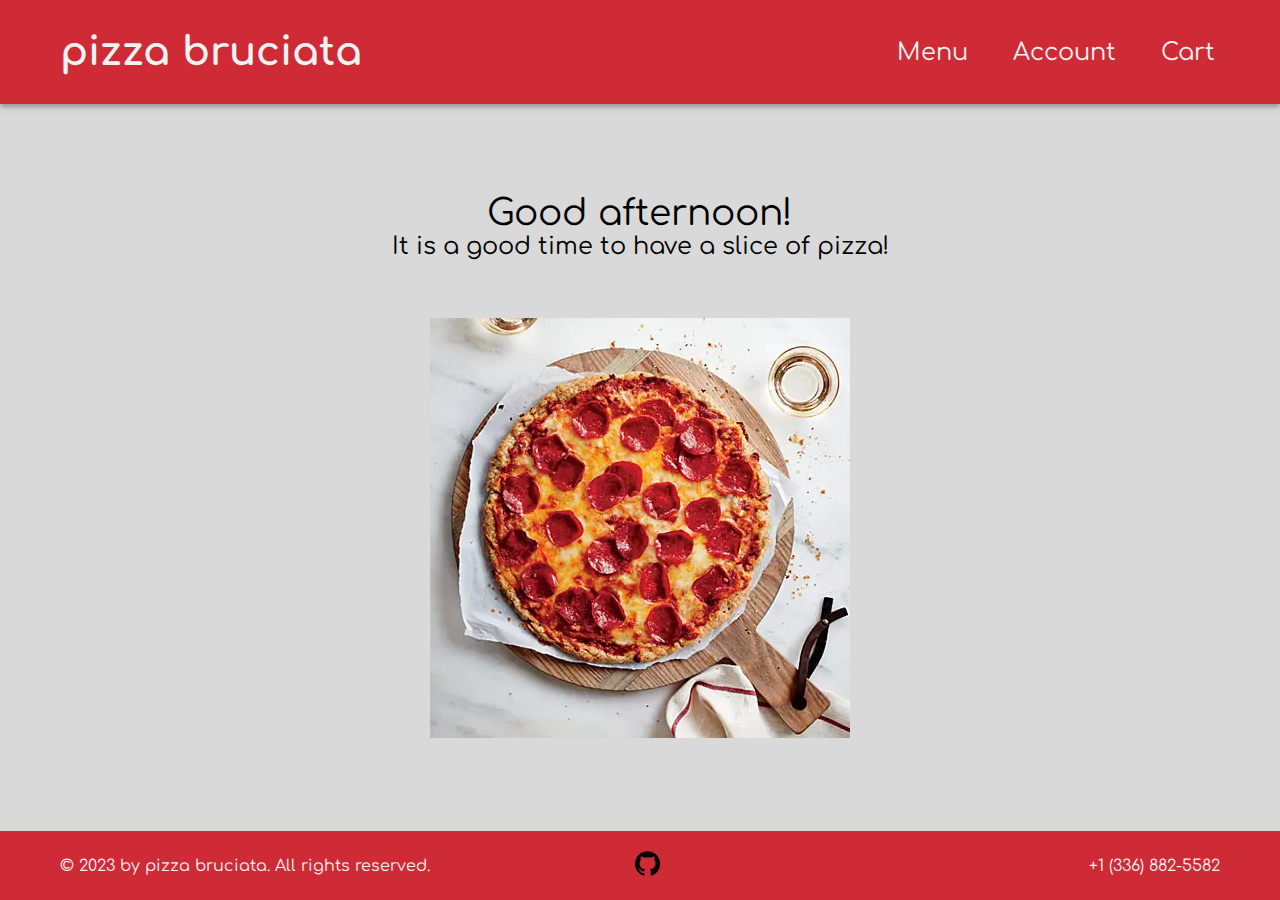
<file: index.html>
<!DOCTYPE html>
<html lang="en">
<head>
    <meta charset="UTF-8">
    <title>Pizza delivery!</title>
    <link rel="shortcut icon" href="/images/icon.ico" type="image/x-icon">
    <link href="styles/style.css" rel="stylesheet">
    <link href="styles/adaptive.css" rel="stylesheet">
    <link rel="stylesheet"
          href="https://fonts.googleapis.com/css?family=Comfortaa">
    <script src="scripts/simpleScripts.js" type="text/javascript"></script>

    <meta name="viewport" content="width=device-width, initial-scale=1">
</head>
<body>
    <div class="wrapper bodyWrapper">
        <header class="header">
            <div class="wrapper headerWrapper">
                <div class="header__section headerLeftHalf">
                    <div class="header__item headerLogo">
                        <a href="index.html">Pizza bruciata</a>
                    </div>
                </div>
                <input type="checkbox" id="checkbox_toggle">
                <label for="checkbox_toggle" class="hamburger"><span class="hamburgerLine"></span></label>
                <div class="header__section headerRightHalf">
                    <div class="header__item headerButton" onmouseover="resize(this, '200%')" onmouseout="resize(this, '150%')">
                        <a href="pages/menu.html">Menu</a>
                    </div>
                    <div class="header__item headerButton"  onmouseover="resize(this, '200%')" onmouseout="resize(this, '150%')">
                        <a href="pages/account.html">Account</a>
                    </div>
                    <div class="header__item headerButton"  onmouseover="resize(this, '200%')" onmouseout="resize(this, '150%')">
                        <a href="pages/cart.html">Cart</a>
                    </div>
                </div>
            </div>
        </header>

        <main class="indexMain">
            <div class="startMessage">
                <div id="mainPageText">
                    <div id="timesOfDay">
                        Hello!
                        <!-- THIS TEXT WILL BE CHANGED FROM SCRIPT BELOW-->
                    </div>
                    <div id="tagline">
                        It is a good time to have a slice of pizza!
                    </div>
                </div>
                <div id="mainPageImg">
                    <img src="images/pizzaGeneral.webp" alt="" id="mainPagePizzaImg">
                </div>
            </div>
        </main>

        <footer class="footer">
            <div class="wrapper footerWrapper">
                <div class="footer__section footerLeftHalf">
                    <div class="footer__item footerText">
                        © 2023 by pizza bruciata. All rights reserved.
                    </div>
                </div>
                <div class="footer__section footerLeftHalf">
                    <a href="https://github.com/igoose87">
                        <img class="githubLogo" alt="" src="images/githublogo.png">
                    </a>
                </div>
                <!--<div class="footer__section loadTimer">
                    <div>
                        <span id="loadtime"></span>
                    </div>
                </div>-->
                <div class="footer__section footerRightHalf">
                    <div class="footer__item footerText">
                        +1 (336) 882-5582
                    </div>
                </div>
            </div>
        </footer>
    </div>
    <script>
        data = new Date();
        hour = data.getHours()
        if ((hour >= 0) && (hour <= 5)) {
            document.getElementById("timesOfDay").innerHTML = "Good night!";
            document.getElementById("tagline").innerHTML = "Unfortunately, we are temporarily closed. Place your order after 8am";
        } else if ((hour >= 6) && (hour <= 11)) {
            document.getElementById("timesOfDay").innerHTML = "Good morning!";
        } else if ((hour >= 12) && (hour <= 17)) {
            document.getElementById("timesOfDay").innerHTML = "Good afternoon!";
        } else if ((hour >= 18) && (hour <= 23)) {
            document.getElementById("timesOfDay").innerHTML = "Good evening!";
        } else {
            document.getElementById("timesOfDay").innerHTML = "Hello!";
        }
    </script>
</body>
</html>
</file>
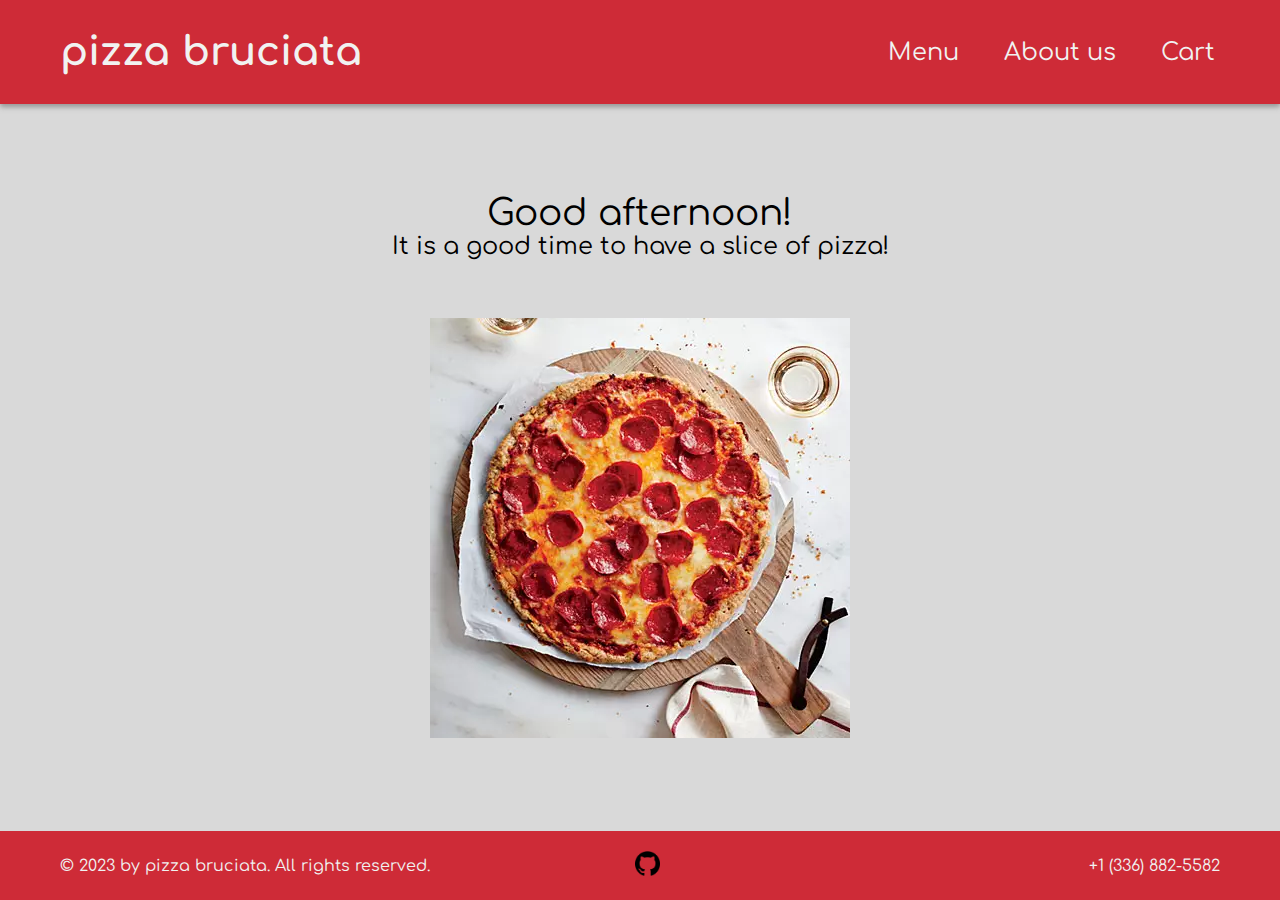
<file: pages/index.html>
<!DOCTYPE html>
<html lang="en">
<head>
    <meta charset="UTF-8">
    <title>Pizza delivery!</title>
    <link rel="shortcut icon" href="/images/icon.ico" type="image/x-icon">
    <link href="../styles/style.css" rel="stylesheet">
    <link href="../styles/adaptive.css" rel="stylesheet">
    <link rel="stylesheet"
          href="https://fonts.googleapis.com/css?family=Comfortaa">
    <script src="../scripts/simpleScripts.js" type="text/javascript"></script>

    <meta name="viewport" content="width=device-width, initial-scale=1">
</head>
<body>
    <div class="wrapper bodyWrapper">
        <header class="header">
            <div class="wrapper headerWrapper">
                <div class="header__section headerLeftHalf">
                    <div class="header__item headerLogo">
                        <a href="index.html">Pizza bruciata</a>
                    </div>
                </div>
                <input type="checkbox" id="checkbox_toggle">
                <label for="checkbox_toggle" class="hamburger"><span class="hamburgerLine"></span></label>
                <div class="header__section headerRightHalf">
                    <div class="header__item headerButton" onmouseover="resize(this, '200%')" onmouseout="resize(this, '150%')">
                        <a href="menu.html">Menu</a>
                    </div>
                    <div class="header__item headerButton"  onmouseover="resize(this, '200%')" onmouseout="resize(this, '150%')">
                        <a href="about.html">About us</a>
                    </div>
                    <div class="header__item headerButton"  onmouseover="resize(this, '200%')" onmouseout="resize(this, '150%')">
                        <a href="cart.html">Cart</a>
                    </div>
                </div>
            </div>
        </header>

        <main class="indexMain">
            <div class="startMessage">
                <div id="mainPageText">
                    <div id="timesOfDay">
                        Hello!
                        <!-- THIS TEXT WILL BE CHANGED FROM SCRIPT BELOW-->
                    </div>
                    <div id="tagline">
                        It is a good time to have a slice of pizza!
                    </div>
                </div>
                <div id="mainPageImg">
                    <img src="../images/pizzaGeneral.webp" alt="" id="mainPagePizzaImg">
                </div>
            </div>
        </main>

        <footer class="footer">
            <div class="wrapper footerWrapper">
                <div class="footer__section footerLeftHalf">
                    <div class="footer__item footerText">
                        © 2023 by pizza bruciata. All rights reserved.
                    </div>
                </div>
                <div class="footer__section footerLeftHalf">
                    <a href="https://github.com/igoose87">
                        <img class="githubLogo" alt="" src="../images/githublogo.png">
                    </a>
                </div>
                <!--<div class="footer__section loadTimer">
                    <div>
                        <span id="loadtime"></span>
                    </div>
                </div>-->
                <div class="footer__section footerRightHalf">
                    <div class="footer__item footerText">
                        +1 (336) 882-5582
                    </div>
                </div>
            </div>
        </footer>
    </div>
    <script>
        data = new Date();
        hour = data.getHours()
        if ((hour >= 0) && (hour <= 5)) {
            document.getElementById("timesOfDay").innerHTML = "Good night!";
            document.getElementById("tagline").innerHTML = "Unfortunately, we are temporarily closed. Place your order after 8am";
        } else if ((hour >= 6) && (hour <= 11)) {
            document.getElementById("timesOfDay").innerHTML = "Good morning!";
        } else if ((hour >= 12) && (hour <= 17)) {
            document.getElementById("timesOfDay").innerHTML = "Good afternoon!";
        } else if ((hour >= 18) && (hour <= 23)) {
            document.getElementById("timesOfDay").innerHTML = "Good evening!";
        } else {
            document.getElementById("timesOfDay").innerHTML = "Hello!";
        }
    </script>
</body>
</html>
</file>
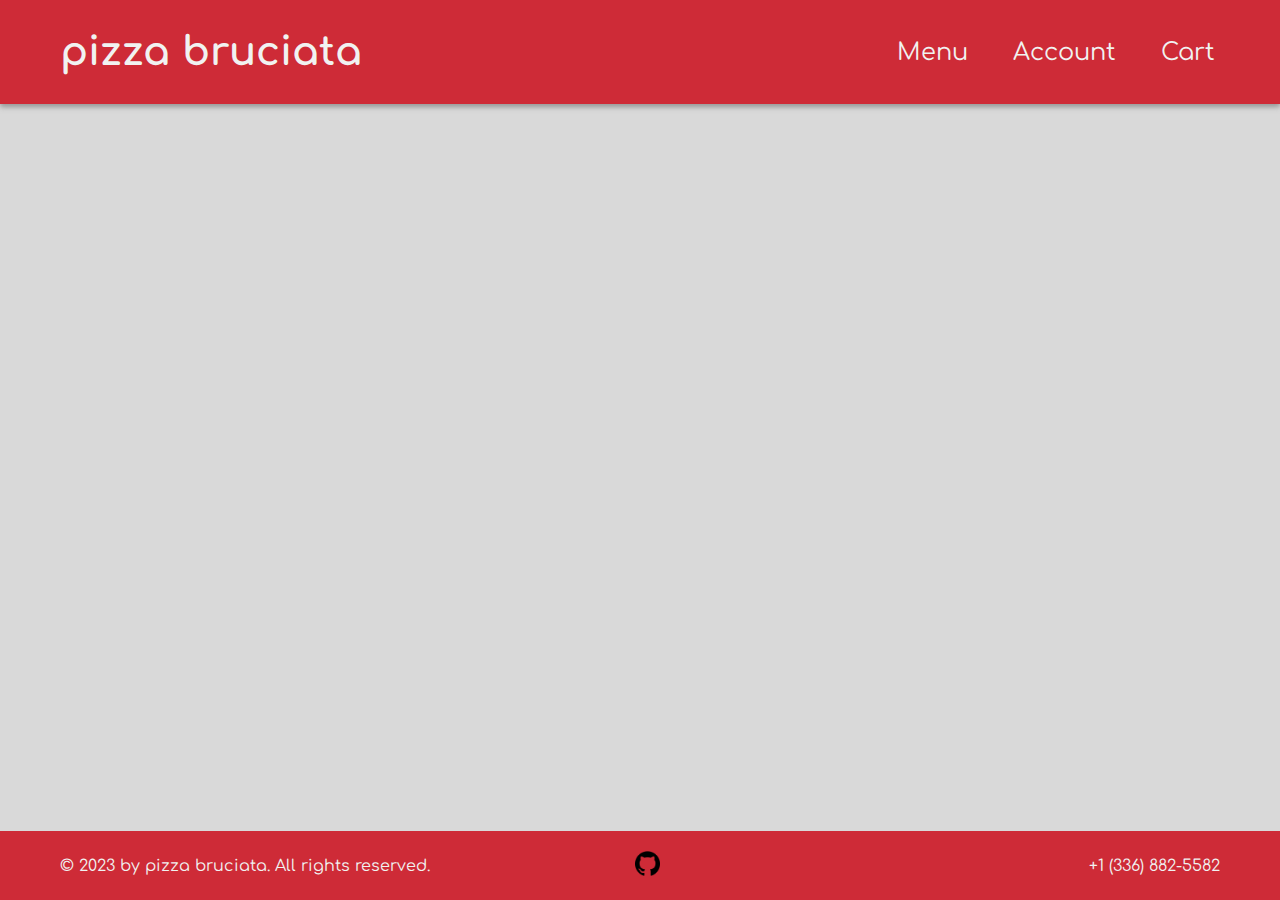
<file: pages/cart.html>
<!DOCTYPE html>
<html lang="en">
<head>
  <meta charset="UTF-8">
  <title>Your cart!</title>
  <link rel="shortcut icon" href="/images/icon.ico" type="image/x-icon">
  <link href="../styles/style.css" rel="stylesheet">
  <link href="../styles/adaptive.css" rel="stylesheet">
  <link rel="stylesheet"
        href="https://fonts.googleapis.com/css?family=Comfortaa">
  <script src="../scripts/simpleScripts.js" type="text/javascript"></script>


  <meta name="viewport" content="width=device-width, initial-scale=1">
</head>
<body>
  <div class="wrapper bodyWrapper">
    <header class="header">
      <div class="wrapper headerWrapper">
        <div class="header__section headerLeftHalf">
          <div class="header__item headerLogo">
            <a href="../index.html">Pizza bruciata</a>
          </div>
        </div>
        <input type="checkbox" id="checkbox_toggle">
        <label for="checkbox_toggle" class="hamburger"><span class="hamburgerLine"></span></label>
        <div class="header__section headerRightHalf">
          <div class="header__item headerButton"  onmouseover="resize(this, '200%')" onmouseout="resize(this, '150%')">
            <a href="menu.html">Menu</a>
          </div>
          <div class="header__item headerButton"  onmouseover="resize(this, '200%')" onmouseout="resize(this, '150%')">
            <a href="account.html">Account</a>
          </div>
          <div class="header__item headerButton"  onmouseover="resize(this, '200%')" onmouseout="resize(this, '150%')">
            <a href="cart.html">Cart</a>
          </div>
        </div>
      </div>
    </header>

    <main class="cartMain">
      <div class="cart">
        <!--<div class="card-body">
          <p class="cart-title">Your order:</p>
          <div data-cart-empty class="alert alert-secondary" role="alert">
            Cart is empty!
          </div>
          <div class="cart-wrapper">

            &lt;!&ndash;cart item&ndash;&gt;

            <div class="cart-total">
              <p><span class="h5">Total:</span></p>
            </div>
          </div>
        </div>-->
      </div>
    </main>

    <footer class="footer">
      <div class="wrapper footerWrapper">
        <div class="footer__section footerLeftHalf">
          <div class="footer__item footerText">
            © 2023 by pizza bruciata. All rights reserved.
          </div>
        </div>
        <div class="footer__section footerLeftHalf">
          <a href="https://github.com/igoose87">
            <img class="githubLogo" alt="" src="../images/githublogo.png">
          </a>
        </div>
        <!--<div class="footer__section loadTimer">
          <div>
            <span id="loadtime"></span>
          </div>
        </div>-->
        <div class="footer__section footerRightHalf">
          <div class="footer__item footerText">
            +1 (336) 882-5582
          </div>
        </div>
      </div>
    </footer>
  </div>

  <script src="../scripts/cart.js"></script>
  <script src="../scripts/counter.js"></script>

</body>
</html>
</file>
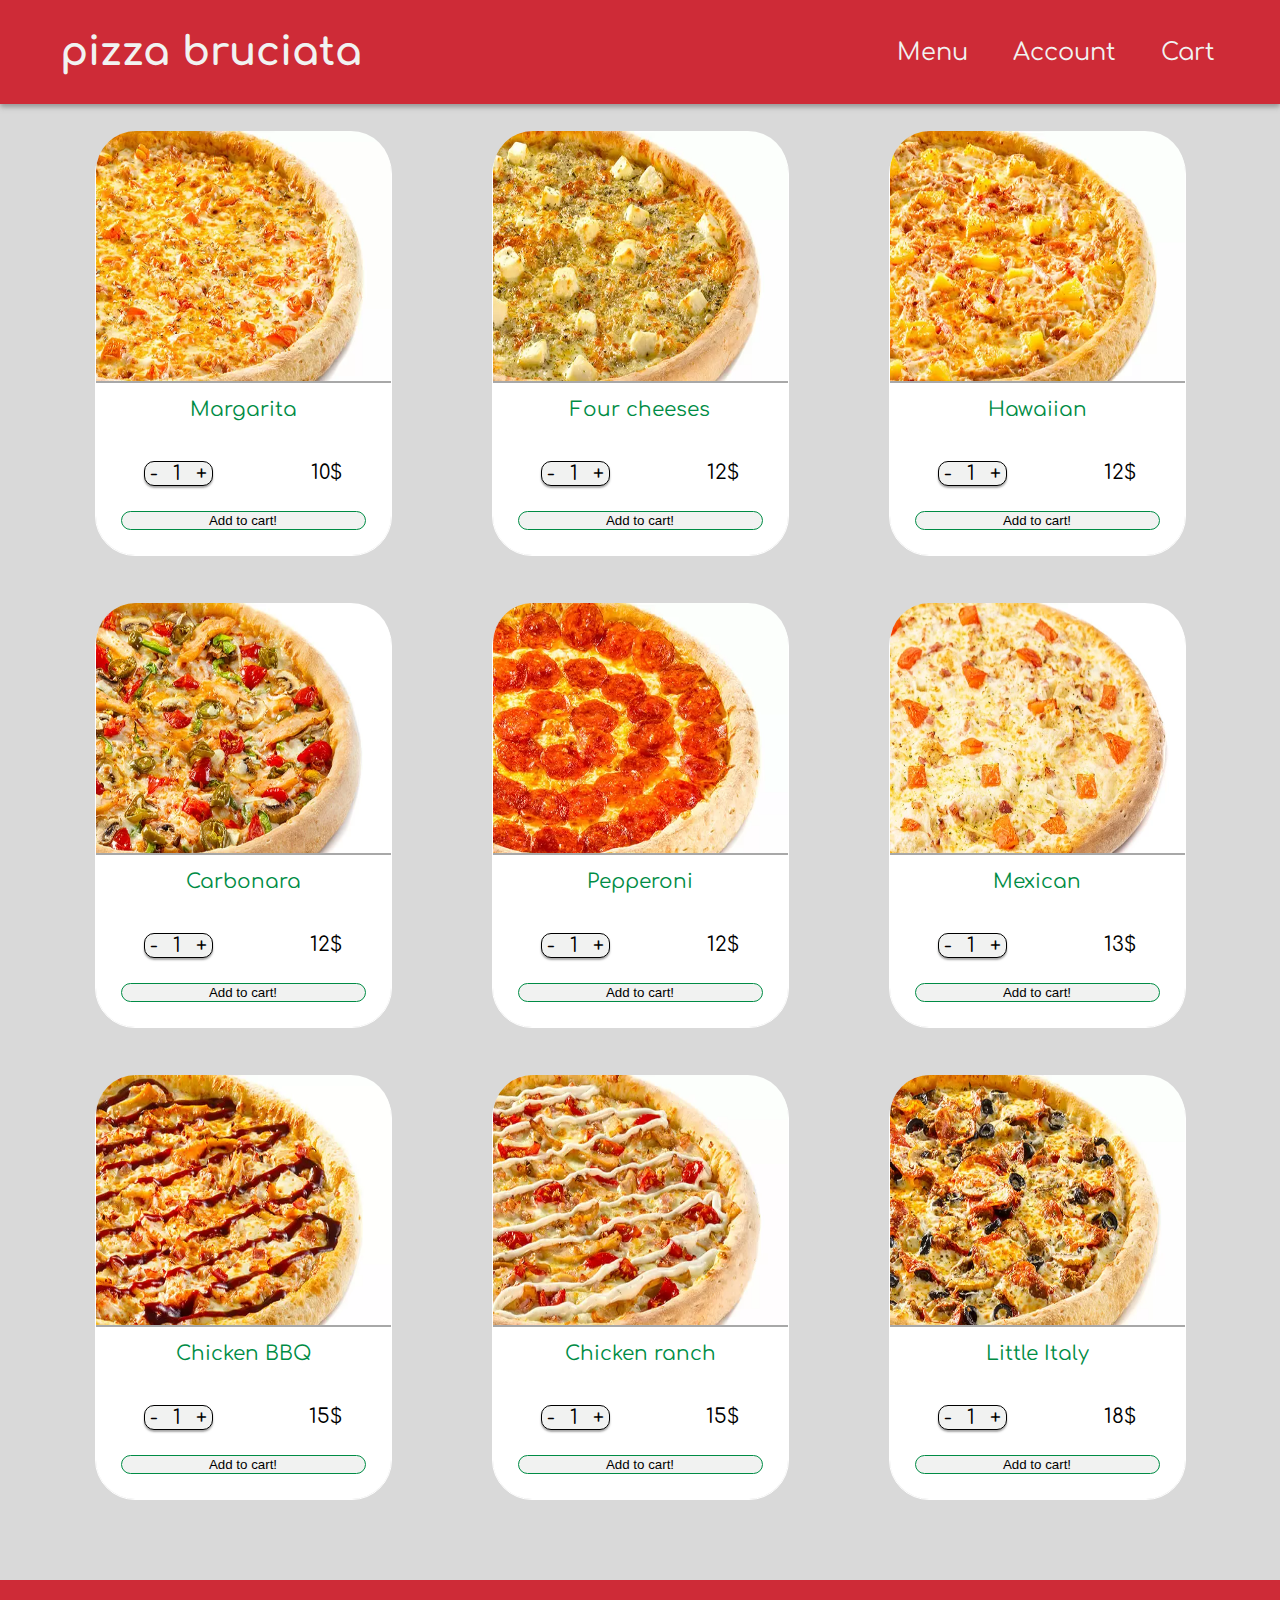
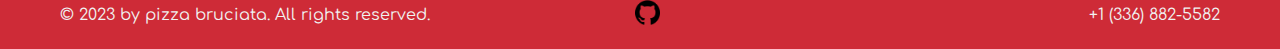
<file: pages/menu.html>
<!DOCTYPE html>
<html lang="en" xmlns="http://www.w3.org/1999/html">
<head>
  <meta charset="UTF-8">
  <title>Pizza delivery!</title>
  <link rel="shortcut icon" href="/images/icon.ico" type="image/x-icon">
  <link href="../styles/style.css" rel="stylesheet">
  <link href="../styles/adaptive.css" rel="stylesheet">
  <link rel="stylesheet"
        href="https://fonts.googleapis.com/css?family=Comfortaa">
  <script src="../scripts/simpleScripts.js" type="text/javascript"></script>
  <meta name="viewport" content="width=device-width, initial-scale=1">
</head>
<body>
<div class="wrapper bodyWrapper">
  <header class="header">
    <div class="wrapper headerWrapper">
      <div class="header__section headerLeftHalf">
        <div class="header__item headerLogo">
          <a href="../index.html">Pizza bruciata</a>
        </div>
      </div>
      <input type="checkbox" id="checkbox_toggle">
      <label for="checkbox_toggle" class="hamburger"><span class="hamburgerLine"></span></label>
      <div class="header__section headerRightHalf">
        <div class="header__item headerButton" onmouseover="resize(this, '200%')" onmouseout="resize(this, '150%')">
          <a href="#">Menu</a>
        </div>
        <div class="header__item headerButton"  onmouseover="resize(this, '200%')" onmouseout="resize(this, '150%')">
          <a href="account.html">Account</a>
        </div>
        <div class="header__item headerButton"  onmouseover="resize(this, '200%')" onmouseout="resize(this, '150%')">
          <a href="cart.html">Cart</a>
        </div>
      </div>
    </div>
  </header>

  <main class="menuMain">
    <div class="main__section products">
      <div class="main__item product num01" data-id="01">
        <div class="pizzaImage">
          <img src="../images/Margherita-traditional.webp" alt="" class="image">
        </div>
        <div class="productDescription">
          <div class="productText">
            <p class="pizzaName">Margarita</p>
          </div>
            <div class="wrapper itemCounterWrapper">
              <div class="itemCounterLeftHalf">
                <div class="itemCount" data-action="minus">-</div>
                <div class="itemCurrent" data-counter>1</div>
                <div class="itemCount" data-action="plus">+</div>
              </div>
              <div class="itemCounterRightHalf">
                10$
              </div>
            </div>
            <button data-cart type="button" class="btn btn-block btn-outline-warning">
              Add to cart!
            </button>
        </div>
      </div>

      <div class="main__item product num02" data-id="02">
        <div class="pizzaImage">
          <img src="../images/4-cheese-traditional.webp" alt="" class="image">
        </div>
        <div class="productDescription">
          <div class="productText">
            <p class="pizzaName">Four cheeses</p>
          </div>
          <div class="wrapper itemCounterWrapper">
            <div class="itemCounterLeftHalf">
              <div class="itemCount" data-action="minus">-</div>
              <div class="itemCurrent" data-counter>1</div>
              <div class="itemCount" data-action="plus">+</div>
            </div>
            <div class="itemCounterRightHalf">
              12$
            </div>
          </div>
          <button data-cart type="button" class="btn btn-block btn-outline-warning">
            Add to cart!
          </button>
        </div>
      </div>

      <div class="main__item product num03" data-id="03">
        <div class="pizzaImage">
          <img src="../images/Hawai-traditional.webp" alt="" class="image">
        </div>
        <div class="productDescription">
          <div class="productText">
            <p class="pizzaName">Hawaiian</p>
          </div>
          <div class="wrapper itemCounterWrapper">
            <div class="itemCounterLeftHalf">
              <div class="itemCount" data-action="minus">-</div>
              <div class="itemCurrent" data-counter>1</div>
              <div class="itemCount" data-action="plus">+</div>
            </div>
            <div class="itemCounterRightHalf">
              12$
            </div>
          </div>
          <button data-cart type="button" class="btn btn-block btn-outline-warning">
            Add to cart!
          </button>
        </div>
      </div>

      <div class="main__item product num04" data-id="04">
        <div class="pizzaImage">
          <img src="../images/8036e41d989a3b6e9d04506bb7e8476a.webp" alt="" class="image">
        </div>
        <div class="productDescription">
          <div class="productText">
            <p class="pizzaName">Carbonara</p>
          </div>
          <div class="wrapper itemCounterWrapper">
            <div class="itemCounterLeftHalf">
              <div class="itemCount" data-action="minus">-</div>
              <div class="itemCurrent" data-counter>1</div>
              <div class="itemCount" data-action="plus">+</div>
            </div>
            <div class="itemCounterRightHalf">
              12$
            </div>
          </div>
          <button data-cart type="button" class="btn btn-block btn-outline-warning">
            Add to cart!
          </button>
        </div>
      </div>

      <div class="main__item product num05" data-id="05">
        <div class="pizzaImage">
          <img src="../images/Pepperoni-traditional.webp" alt="" class="image">
        </div>
        <div class="productDescription">
          <div class="productText">
            <p class="pizzaName">Pepperoni</p>
          </div>
          <div class="wrapper itemCounterWrapper">
            <div class="itemCounterLeftHalf">
              <div class="itemCount" data-action="minus">-</div>
              <div class="itemCurrent" data-counter>1</div>
              <div class="itemCount" data-action="plus">+</div>
            </div>
            <div class="itemCounterRightHalf">
              12$
            </div>
          </div>
          <button data-cart type="button" class="btn btn-block btn-outline-warning">
            Add to cart!
          </button>
        </div>
      </div>

      <div class="main__item product num06" data-id="06">
        <div class="pizzaImage">
          <img src="../images/d31a0625a55fabdee616f12315e127ee.webp" alt="" class="image">
        </div>
        <div class="productDescription">
          <div class="productText">
            <p class="pizzaName">Mexican</p>
          </div>
          <div class="wrapper itemCounterWrapper">
            <div class="itemCounterLeftHalf">
              <div class="itemCount" data-action="minus">-</div>
              <div class="itemCurrent" data-counter>1</div>
              <div class="itemCount" data-action="plus">+</div>
            </div>
            <div class="itemCounterRightHalf">
              13$
            </div>
          </div>
          <button data-cart type="button" class="btn btn-block btn-outline-warning">
            Add to cart!
          </button>
        </div>
      </div>

      <div class="main__item product num07" data-id="07">
        <div class="pizzaImage">
          <img src="../images/Chicken-BBQ-traditional.webp" alt="" class="image">
        </div>
        <div class="productDescription">
          <div class="productText">
            <p class="pizzaName">Chicken BBQ</p>
          </div>
          <div class="wrapper itemCounterWrapper">
            <div class="itemCounterLeftHalf">
              <div class="itemCount" data-action="minus">-</div>
              <div class="itemCurrent" data-counter>1</div>
              <div class="itemCount" data-action="plus">+</div>
            </div>
            <div class="itemCounterRightHalf">
              15$
            </div>
          </div>
          <button data-cart type="button" class="btn btn-block btn-outline-warning">
            Add to cart!
          </button>
        </div>
      </div>

      <div class="main__item product num08" data-id="08">
        <div class="pizzaImage">
          <img src="../images/Chicken-ranch-traditional.webp" alt="" class="image">
        </div>
        <div class="productDescription">
          <div class="productText">
            <p class="pizzaName">Chicken ranch</p>
          </div>
          <div class="wrapper itemCounterWrapper">
            <div class="itemCounterLeftHalf">
              <div class="itemCount" data-action="minus">-</div>
              <div class="itemCurrent" data-counter>1</div>
              <div class="itemCount" data-action="plus">+</div>
            </div>
            <div class="itemCounterRightHalf">
              15$
            </div>
          </div>
          <button data-cart type="button" class="btn btn-block btn-outline-warning">
            Add to cart!
          </button>
        </div>
      </div>

      <div class="main__item product num09" data-id="09">
        <div class="pizzaImage">
          <img src="../images/Little-Italy-traditional.webp" alt="" class="image">
        </div>
        <div class="productDescription">
          <div class="productText">
            <p class="pizzaName">Little Italy</p>
          </div>
          <div class="wrapper itemCounterWrapper">
            <div class="itemCounterLeftHalf">
              <div class="itemCount" data-action="minus">-</div>
              <div class="itemCurrent" data-counter>1</div>
              <div class="itemCount" data-action="plus">+</div>
            </div>
            <div class="itemCounterRightHalf">
              18$
            </div>
          </div>
          <button data-cart type="button" class="btn btn-block btn-outline-warning">
            Add to cart!
          </button>
        </div>
      </div>
    </div>

    <!--<div class="cart">
      <div class="card-body">
        <p class="cart-title">Your order:</p>
        <div data-cart-empty class="alert alert-secondary" role="alert">
          Cart is empty!
        </div>
        <div class="cart-wrapper">

          &lt;!&ndash;cart item&ndash;&gt;
          <div class="cart-item" data-id="01">
            <div class="cart-item_img">
              <img src="../images/Margherita-traditional.webp" alt="" class="img">
            </div>
            <div class="cart-item_description">
              <div class="cart-item_title">Margarita</div>
              <div class="cart-item_price">10$</div>
              <div class="cart-item_details">
                <div class="wrapper cart-counter-wrapper">
                  <div class="itemCount" data-action="minus">-</div>
                  <div class="itemCurrent" data-counter>1</div>
                  <div class="itemCount" data-action="plus">+</div>
                </div>
              </div>
            </div>
          </div>
          <div class="cart-total">
            <p><span class="totalCart">Total:</span></p>
          </div>
        </div>
      </div>
    </div>-->
  </main>

  <footer class="footer">
    <div class="wrapper footerWrapper">
      <div class="footer__section footerLeftHalf">
        <div class="footer__item footerText">
          © 2023 by pizza bruciata. All rights reserved.
        </div>
      </div>
      <div class="footer__section footerLeftHalf">
        <a href="https://github.com/igoose87">
          <img class="githubLogo" alt="" src="../images/githublogo.png">
        </a>
      </div>
      <!--<div class="footer__section loadTimer">
        <div>
          <span id="loadtime"></span>
        </div>
      </div>-->
      <div class="footer__section footerRightHalf">
        <div class="footer__item footerText">
          +1 (336) 882-5582
        </div>
      </div>
    </div>
  </footer>
</div>

<script src="../scripts/counter.js"></script>
<script src="../scripts/cart.js"></script>
<script src="../scripts/localStorageUtil.js"></script>
</body>
</html>
</file>
<file: styles/style.css>
/* general styles */
html {
    height: 100%;
}

body {
    background-color: #D9D9D9;
    font-family: Comfortaa, Calibri, serif;
    color: #F1F2F1;
    height: 100%;
    margin: 0;
}

a {
    color: #F1F2F1;
    text-decoration: none;
}

a:hover {
    color: rgb(231, 231, 231);
}

.bodyWrapper {
    min-height: 100%;
    display: flex;
    flex-direction: column;
}

/* header styles */
.headerWrapper {
    display: flex;
    max-width: 1200px;
    justify-content: space-between;
    align-items: center;
    margin-left: auto;
    margin-right: auto;
}

.header {
    background: #CE2B37;
    box-shadow: 0 3px 5px rgba(91,91,91,0.53);
    white-space: nowrap;
}


.header__section {
    display: flex;
    padding-top: 20px;
    padding-bottom: 20px;
}

.headerLeftHalf {
    justify-content: flex-start;
}

.header__item {
    padding: 10px 15px;
    margin-left: 5px;
}

.headerLogo {
    font-weight: bolder;
    font-size: 40px;
    text-transform: lowercase;
}

.headerRightHalf {
    justify-content: flex-end;
}

.headerButton {
    font-size: 24px;
    margin-right: 10px;
}

/* index.html styles */
.indexMain {
    display: flex;
    flex-direction: row;
    align-content: center;
    flex: 1 1 auto;
    max-width: 1200px;
    margin-left: auto;
    margin-right: auto;
    padding: 30px 0;

}

.startMessage {
    display: flex;
    flex-direction: column;
    justify-content: space-evenly;
    color: black;
    text-align: center;
}

#timesOfDay {
    font-size: 36px;
}

#tagline {
    font-size: 24px;
}

/* menu.html styles */
.menuMain {
    display: flex;
    flex-direction: row;
    flex: 1 1 auto;
    max-width: 1200px;
    margin-left: auto;
    margin-right: auto;
    padding: 30px 0;
}

.products {
    display: flex;
    flex-direction: row;
    flex-wrap: wrap;
    justify-content: center;
    align-content: flex-start;
}

.product {
    display: flex;
    flex-direction: column;
    justify-content: end;
    width: 295px;
    height: 420px;
    border: 1px solid #ffffff;
    border-radius: 40px;
    margin: 0 50px 50px;
    background-color: rgba(255, 255, 255, 0.22);
}
.product:hover {
    -ms-transform: scale(1.1);
    -webkit-transform: scale(1.1);
    transform: scale(1.1);
}
.pizzaImage {
    width: 295px;
    height: 250px;
}

.image {
    width: 295px;
    height: 320px;
    border-radius: 40px 40px 0 0;
}

.productDescription {
    display: flex;
    flex-direction: column;
    width: 295px;
    height: 200px;
    border-top: 2px solid rgba(91,91,91,0.53);
    border-radius: 0 0 39px 39px;
    background-color: #ffffff;
    text-align: center;
    color: black;
}

.productText {
    color: #008C45;
    font-size: 20px;
}

.pizzaName {
    margin-top: 15px;
    margin-bottom: 10px;
}

.itemCounterWrapper {
    display: flex;
    justify-content: space-around;
    margin-top: 30px;
    color: black;
    font-size: 20px;
}

.itemCounterLeftHalf {
    display: flex;
    padding: 0 5px;
    background-color: #F1F2F1;
    box-shadow: 0 2px 2px rgba(91,91,91,0.53);
    border: 1px solid black;
    border-radius: 10px;
}

.itemCurrent {
    padding: 0 15px;
    background-color: #F1F2F1;
    user-select: none;
}

.itemCount {
    cursor: pointer;
    user-select: none;
}

.btn {
    cursor: pointer;
    margin: 25px;
    border: 1px solid #008C45;
    border-radius: 10px;
    user-select: none;
    background-color: #F1F2F1;
}

.btn:active {
    background-color: #008C45;
}

/* footer styles */
.footerWrapper {
    display: flex;
    flex-direction: row;
    max-width: 1200px;
    justify-content: space-between;
    align-items: center;
    margin-left: auto;
    margin-right: auto;
}
.footer {
    background: #CE2B37;
}

.footer__section {
    display: flex;
    padding: 20px 20px;
}

.footer__item {
    color: #F1F2F1;
    font-size: 16px;
}

.githubLogo {
    margin-left: -125px;
    max-width: 25px;
}

#checkbox_toggle {
    display: none;
}

/* styles for hamburger menu */
.hamburger {
    display: none;
    font-size: 24px;
    cursor: pointer;
}

.hamburgerLine {
    display: block;
    background-color: #F1F2F1;
    height: 2px;
    position: relative;
    width: 24px;
}

.hamburgerLine::before,
.hamburgerLine::after {
    background-color: #F1F2F1;
    content: "";
    display: block;
    position: absolute;
    transition: all .3s;
    width: 100%;
    height: 100%;
}

.hamburgerLine::before {
    top: 7px;
}

.hamburgerLine::after {
    top: -7px;
}

/* styles for account.html */
/* main */
.accountMain {
    display: flex;
    flex-direction: row;
    flex: 1 1 auto;
    max-width: 1200px;
    margin-left: auto;
    margin-right: auto;
    padding: 2px 0;
}

.account {
    margin-top: 10px;
    color: rgba(0, 0, 0, 0.83);
    text-align: center;
    font-size: 24px;
}

/* styles for cart.html */
/* main */
.cartMain {
    display: flex;
    flex-direction: column;
    flex: 1 1 auto;
    max-width: 1200px;
    margin-left: auto;
    margin-right: auto;
    padding: 2px 0;
}

.cart {
    display: flex;
    flex-direction: column;
}

.cart-item {
    display: flex;
    flex-direction: row;
}


.img {
    width: 148px;
    height: 125px;
}

.cart-item_description {
    margin-left: 20px;
    display: flex;
    flex-direction: column;
}

.cart-counter-wrapper {
    display: flex;
    flex-direction: row;
}

.cart-counter-wrapper {
    display: flex;
    padding: 0 5px;
    justify-content: center;
    background-color: #F1F2F1;
    box-shadow: 0 2px 2px rgba(91,91,91,0.53);
    border: 1px solid black;
    border-radius: 10px;
}

.cart-item_price {
    margin-top: 5px;
    margin-bottom: 5px;
}

.cart-item_details {
    color: black;
}
</file>
<file: styles/adaptive.css>
@media (max-width: 980px){
    .headerRightHalf {
        display: none;
        max-height: 0;
        overflow: hidden;
        position: absolute;
        background-color: #008C45;
        text-align: center;
        margin-top: 280px;
        right: 0;
        left: 0;
    }

    .hamburger {
        display: block;
        padding: 10px 0;
        margin-right: 20px;
    }

    #checkbox_toggle:checked ~ .headerRightHalf {
        display: block;
        max-height: 100%;
        transition: all .5s;
    }

    #checkbox_toggle:checked ~ .hamburger .hamburgerLine {
        background-color: transparent;
    }

    #checkbox_toggle:checked  ~ .hamburger .hamburgerLine::before {
        transform: rotate(45deg);
        top: 0;
    }

    #checkbox_toggle:checked  ~ .hamburger .hamburgerLine::after {
        transform: rotate(-45deg);
        top: 0;
    }

    .product:hover {
        -ms-transform: scale(1);
        -webkit-transform: scale(1);
        transform: scale(1);
    }

    .footerWrapper {
        display: flex;
        flex-direction: column;
        justify-content: space-between;
        align-items: center;
        margin-left: auto;
        margin-right: auto;
    }

    .footer {
        background: #CE2B37;
    }

    .footer__section {
        display: flex;
        padding: 7px 7px;
    }

    .footer__item {
        color: #F1F2F1;
        font-size: 16px;
    }

    .githubLogo {
        margin-left: 0;
        max-width: 20px;
    }
}

@media (max-width: 780px){
    .menuMain {
        display: flex;
        flex-direction: column;
        flex: 1 1 auto;
        max-width: 0;
        margin-left: auto;
        margin-right: auto;
        padding: 30px 0;
    }
}

@media (max-width: 425px) {
    #mainPagePizzaImg {
        max-width: 300px;
        max-height: 300px;
    }
}

@media (max-width: 375px) {

    .headerLogo {
        font-size: 20px;
    }

    .headerRightHalf {
        margin-top: 250px;
    }

    .product {
        display: flex;
        flex-direction: column;
        justify-content: end;
        width: 295px;
        height: 420px;
        border: 1px solid #ffffff;
        border-radius: 40px;
        margin: 0 20px 50px;
        background-color: rgba(255, 255, 255, 0.22);
    }

    .product:hover {
        -ms-transform: scale(1);
        -webkit-transform: scale(1);
        transform: scale(1);
    }

    .footer__item {
        font-size: 10px;
    }

    .githubLogo {
        max-width: 15px;
    }
}
</file>
